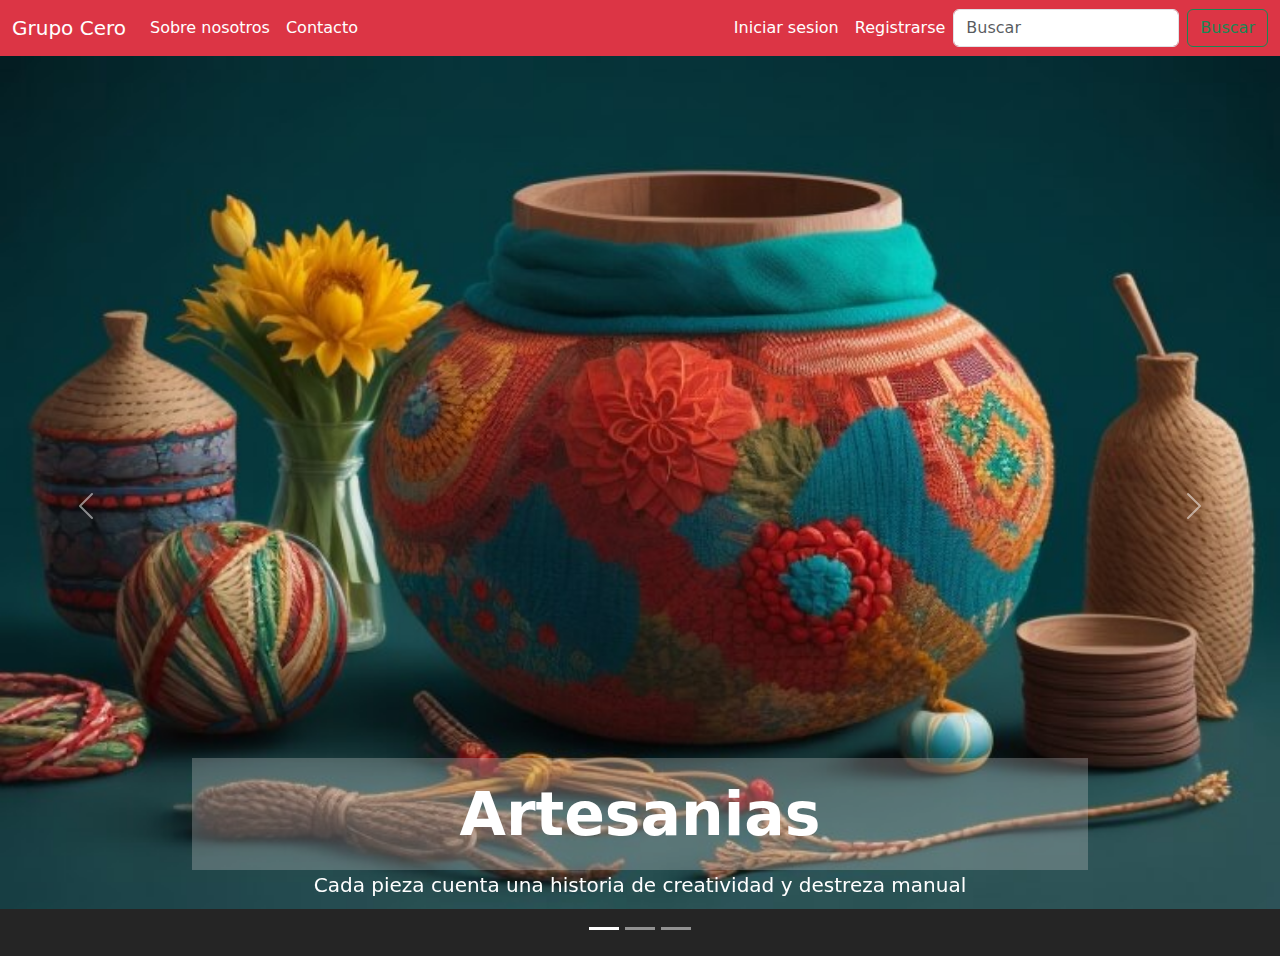
<file: index.html>
<!DOCTYPE html>
<html lang="en">
<head>
    <meta charset="UTF-8">
    <meta name="viewport" content="width=device-width, initial-scale=1.0">
    <title>Grupo Cero</title>
    <link href="https://cdn.jsdelivr.net/npm/bootstrap@5.3.3/dist/css/bootstrap.min.css" rel="stylesheet" integrity="sha384-QWTKZyjpPEjISv5WaRU9OFeRpok6YctnYmDr5pNlyT2bRjXh0JMhjY6hW+ALEwIH" crossorigin="anonymous">
    <link rel="stylesheet" href="./assets/css/styles.css">
</head>
<body>

    <nav class="navbar navbar-expand-lg bg-danger">
        <div class="container-fluid">
            <a class="navbar-brand text-white" href="index.html">Grupo Cero</a>
            <button class="navbar-toggler" type="button" data-bs-toggle="collapse" data-bs-target="#navbarSupportedContent"
                aria-controls="navbarSupportedContent" aria-expanded="false" aria-label="Toggle navigation">
                <span class="navbar-toggler-icon"></span>
            </button>
            <div class="collapse navbar-collapse " id="navbarSupportedContent">
                <ul class="navbar-nav me-auto mb-2 mb-lg-0">
                    <li class="nav-item">
                        <a class="nav-link active text-white" aria-current="page" href="quienes-somos.html">Sobre nosotros</a>
                    </li>
                    <li class="nav-item">
                        <a class="nav-link text-white" href="contacto.html">Contacto</a>
                    </li>
                </ul>
                <div class="ms-auto">
                    <ul class="navbar-nav mb-2 mb-lg-0">
                        <li class="nav-item">
                            <a class="nav-link text-white" href="sesion.html">Iniciar sesion</a>
                        </li>
                        <li class="nav-item">
                            <a class="nav-link text-white" href="sesion.html">Registrarse</a>
                        </li>
                    </ul>
                </div>
                <form class="d-flex" role="search">
                    <input class="form-control me-2" type="search" placeholder="Buscar" aria-label="Search">
                    <button class="btn btn-outline-success" type="submit">Buscar</button>
                </form>
            </div>
        </div>
    </nav>

    <div class="row">
        <div id="carouselExampleCaptions" class="carousel slide">
            <div class="carousel-indicators">
                <button type="button" data-bs-target="#carouselExampleCaptions" data-bs-slide-to="0" class="active"
                    aria-current="true" aria-label="Slide 1"></button>
                <button type="button" data-bs-target="#carouselExampleCaptions" data-bs-slide-to="1"
                    aria-label="Slide 2"></button>
                <button type="button" data-bs-target="#carouselExampleCaptions" data-bs-slide-to="2"
                    aria-label="Slide 3"></button>
            </div>
            <div class="carousel-inner">
                <div class="carousel-item active">
                    <div class="img-container">
                        <a href="artesanias.html">
                            <img src="./assets/img/artesania.jpg" alt="Imagen1 carousel">
                        </a>
                    </div>
                    <div class="carousel-caption d-none d-md-block">
                        <h5 class="titulos">Artesanias</h5>
                        <p class="desc-imagen">Cada pieza cuenta una historia de creatividad y destreza manual</p>
                    </div>
                </div>
                <div class="carousel-item">
                    <div class="img-container">
                        <a href="pinturas.html"><img src="./assets/img/pintura.jpg" class="d-block w-100 img-fluid" alt="Imagen1 carousel"></a>
                    </div>
                    
                    <div class="carousel-caption d-none d-md-block">
                        <h5 class="titulos">Pinturas</h5>
                        <p class="desc-imagen">Un mar de colores y creatividad en nuestra colección de pinturas</p>
                    </div>
                </div>
                <div class="carousel-item">
                    <div class="img-container">
                        <a href="tejidos.html"><img src="assets/img/tejidos.jpeg" class="d-block w-100 img-fluid" alt="Imagen1 carousel"></a>
                    </div>
                    <div class="carousel-caption d-none d-md-block">
                        <h5 class="titulos">Tejidos</h5>
                        <p class="desc-imagen">piezas unicas que cuentan una historia de tradición y habilidad</p>
                    </div>
                </div>
            </div>
            <button class="carousel-control-prev" type="button" data-bs-target="#carouselExampleCaptions" data-bs-slide="prev">
                <span class="carousel-control-prev-icon" aria-hidden="true"></span>
                <span class="visually-hidden">Previous</span>
            </button>
            <button class="carousel-control-next" type="button" data-bs-target="#carouselExampleCaptions" data-bs-slide="next">
                <span class="carousel-control-next-icon" aria-hidden="true"></span>
                <span class="visually-hidden">Next</span>
            </button>
        </div>
    </div>





    <script src="https://cdn.jsdelivr.net/npm/bootstrap@5.3.3/dist/js/bootstrap.bundle.min.js" integrity="sha384-YvpcrYf0tY3lHB60NNkmXc5s9fDVZLESaAA55NDzOxhy9GkcIdslK1eN7N6jIeHz" crossorigin="anonymous"></script>
</body>
</html>
</file>
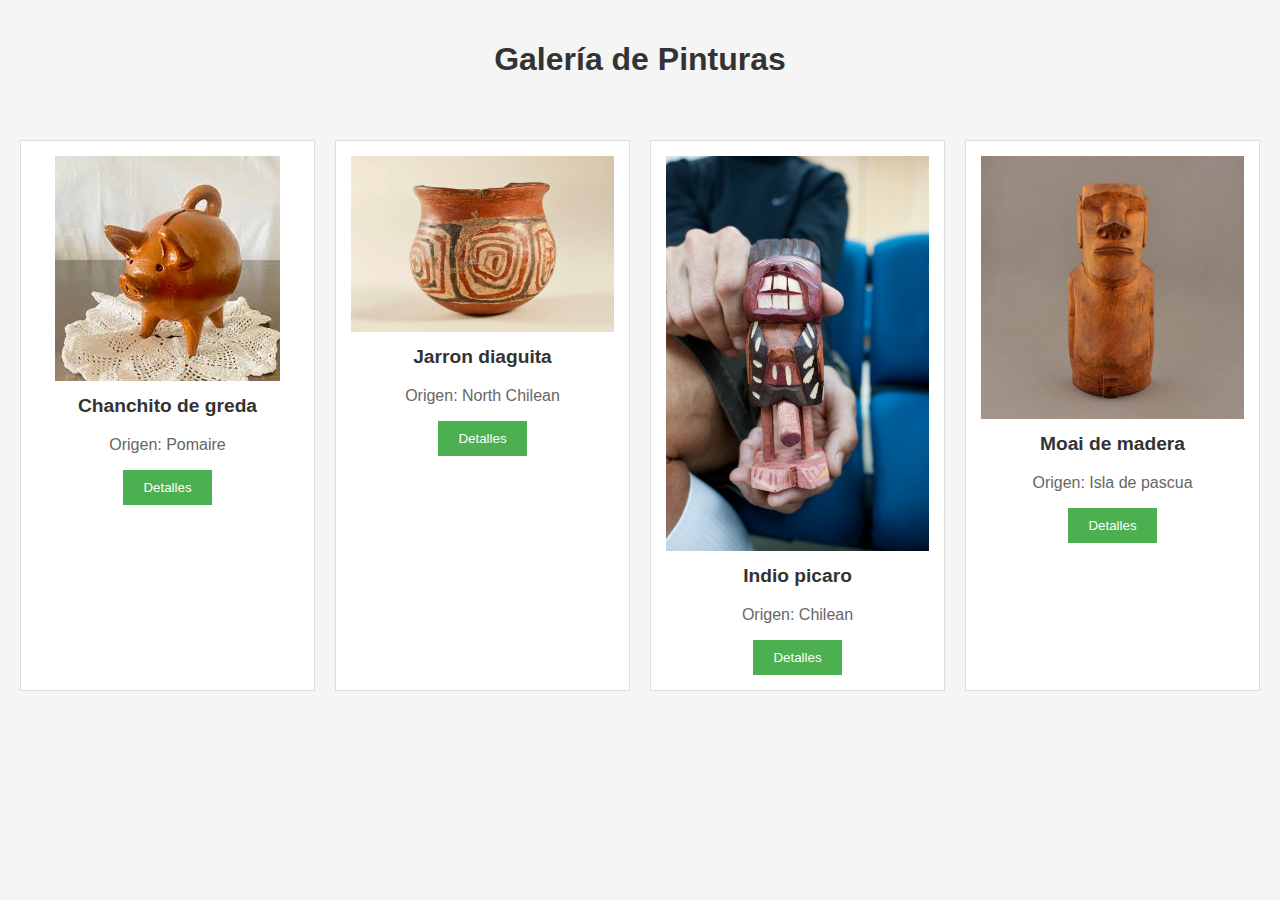
<file: artesanias.html>
<!DOCTYPE html>
<html lang="es">
<head>
    <meta charset="UTF-8">
    <meta name="viewport" content="width=device-width, initial-scale=1.0">
    <title>Galería de Pinturas</title>
    <link rel="stylesheet" href="./assets/css/menus.css">
    
</head>
<body>
    <h1>Galería de Pinturas</h1>

    <div class="gallery">
        <div class="gallery-item">
            <img src="assets/img/chanchito.jpg" alt="Artesania 1">
            <h3>Chanchito de greda</h3>
            <p>Origen: Pomaire</p>
            <button>Detalles</button>
        </div>
        <div class="gallery-item">
            <img src="assets/img/diaguita.jpg" alt="Artesania 2">
            <h3>Jarron diaguita</h3>
            <p>Origen: North Chilean</p>
            <button>Detalles</button>
        </div>
        <div class="gallery-item">
            <img src="assets/img/indio.jpg" alt="Artesania 3">
            <h3>Indio picaro</h3>
            <p>Origen: Chilean</p>
            <button>Detalles</button>
        </div>
        <div class="gallery-item">
            <img src="assets/img/moai.jpg" alt="Artesania 4">
            <h3>Moai de madera</h3>
            <p>Origen: Isla de pascua</p>
            <button>Detalles</button>
        </div>
    </div>

</body>
</html>
</file>
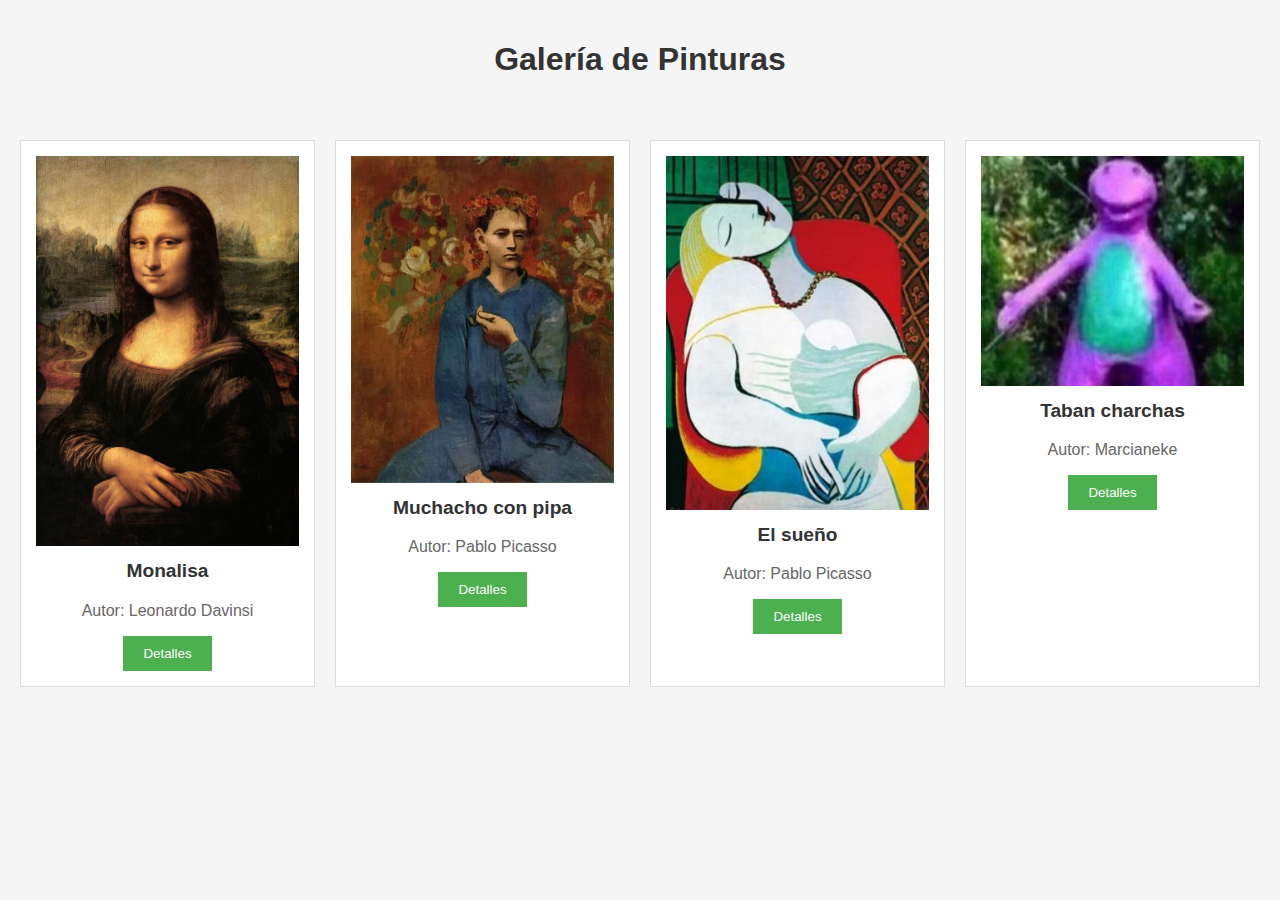
<file: pinturas.html>
<!DOCTYPE html>
<html lang="es">
<head>
    <meta charset="UTF-8">
    <meta name="viewport" content="width=device-width, initial-scale=1.0">
    <title>Galería de Pinturas</title>
    <link rel="stylesheet" href="./assets/css/menus.css">
    
</head>
<body>
    <h1>Galería de Pinturas</h1>

    <div class="gallery">
        <div class="gallery-item">
            <img src="assets/img/monalisa.jpg" alt="Pintura 1">
            <h3>Monalisa</h3>
            <p>Autor: Leonardo Davinsi</p>
            <button>Detalles</button>
        </div>
        <div class="gallery-item">
            <img src="assets/img/muchacho.jpg" alt="Pintura 3">
            <h3>Muchacho con pipa</h3>
            <p>Autor: Pablo Picasso</p>
            <button>Detalles</button>
        </div>
        <div class="gallery-item">
            <img src="assets/img/sueño.jpg" alt="Pintura 4">
            <h3>El sueño</h3>
            <p>Autor: Pablo Picasso</p>
            <button>Detalles</button>
        </div>
        <div class="gallery-item">
            <img src="assets/img/charchas.jpg" alt="Pintura 2">
            <h3>Taban charchas</h3>
            <p>Autor: Marcianeke</p>
            <button>Detalles</button>
        </div>
    </div>

</body>
</html>
</file>
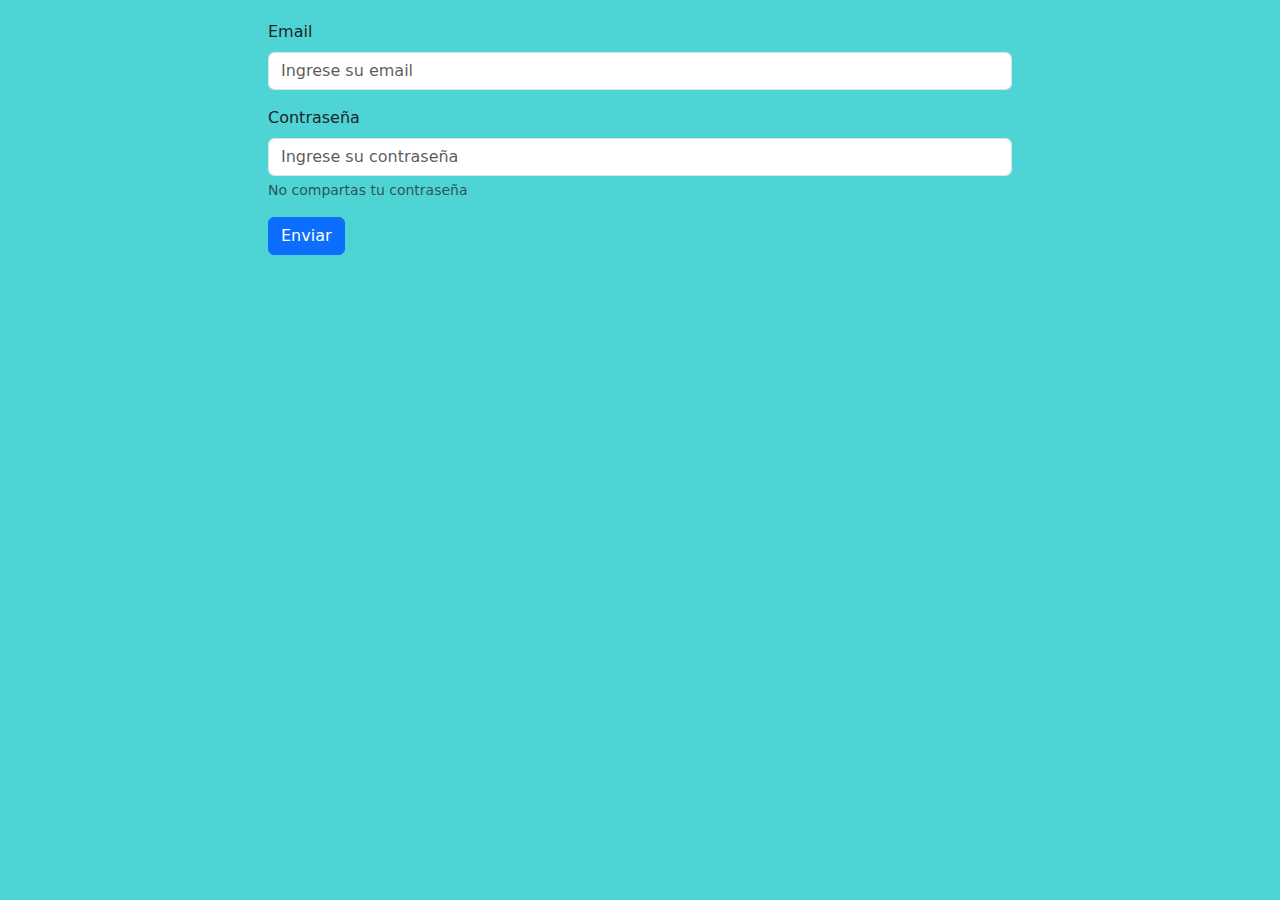
<file: sesion.html>
<!DOCTYPE html>
<html lang="en">
<head>
    <meta charset="UTF-8">
    <meta name="viewport" content="width=device-width, initial-scale=1.0">
    <title>Inicio de sesion</title>
    <link href="https://cdn.jsdelivr.net/npm/bootstrap@5.3.3/dist/css/bootstrap.min.css" rel="stylesheet"
        integrity="sha384-QWTKZyjpPEjISv5WaRU9OFeRpok6YctnYmDr5pNlyT2bRjXh0JMhjY6hW+ALEwIH" crossorigin="anonymous">
    <link rel="stylesheet" href="./assets/css/formulario.css">
</head>
<body>
    
    <div class="container-fluid">
        <form>
            <div class="mb-3">
                <label for="exampleInputEmail1" class="form-label">Email</label>
                <input type="email" class="form-control" id="exampleInputEmail1" aria-describedby="emailHelp"
                    placeholder="Ingrese su email">
            </div>
            <div class="mb-3">
                <label for="exampleInputPassword1" class="form-label">Contraseña</label>
                <input type="password" class="form-control" id="exampleInputPassword1" aria-describedby="passwordHelp"
                    placeholder="Ingrese su contraseña">
                <div id="passwordHelp" class="form-text">No compartas tu contraseña</div>
            </div>
            <a href="index.html" class="btn btn-primary">Enviar</a>
        </form>
    </div>




    <script src="https://cdn.jsdelivr.net/npm/bootstrap@5.3.3/dist/js/bootstrap.bundle.min.js"
        integrity="sha384-YvpcrYf0tY3lHB60NNkmXc5s9fDVZLESaAA55NDzOxhy9GkcIdslK1eN7N6jIeHz"
        crossorigin="anonymous"></script>

</body>
</html>
</file>
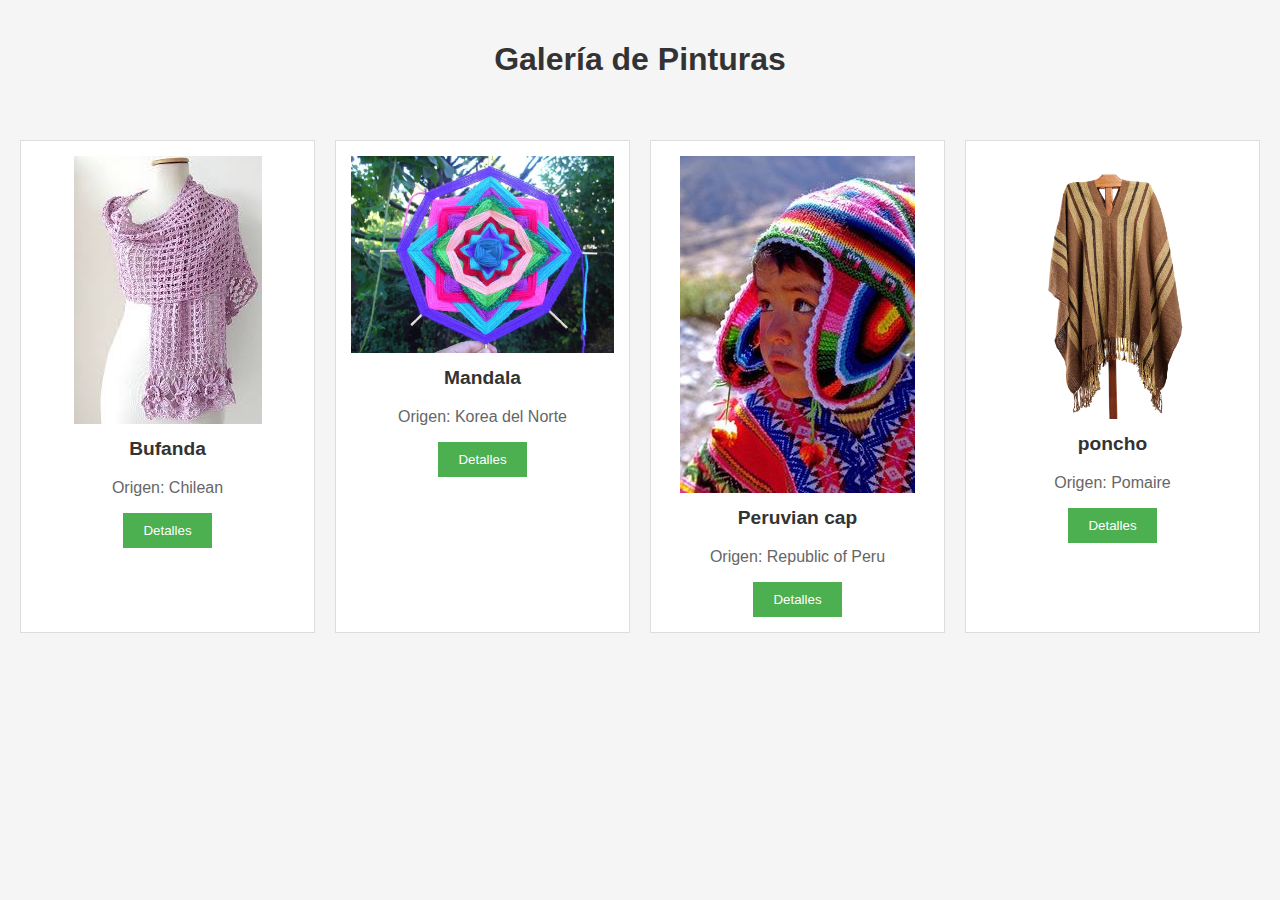
<file: tejidos.html>
<!DOCTYPE html>
<html lang="es">
<head>
    <meta charset="UTF-8">
    <meta name="viewport" content="width=device-width, initial-scale=1.0">
    <title>Galería de Pinturas</title>
    <link rel="stylesheet" href="./assets/css/menus.css">
    
</head>
<body>
    <h1>Galería de Pinturas</h1>

    <div class="gallery">
        <div class="gallery-item">
            <img src="assets/img/bufanda.jpg" alt="Tejido 1">
            <h3>Bufanda</h3>
            <p>Origen: Chilean</p>
            <button>Detalles</button>
        </div>
        <div class="gallery-item">
            <img src="assets/img/mandala.jpg" alt="Tejido 2">
            <h3>Mandala</h3>
            <p>Origen: Korea del Norte</p>
            <button>Detalles</button>
        </div>
        <div class="gallery-item">
            <img src="assets/img/peruvian.jpg" alt="Tejido 3">
            <h3>Peruvian cap</h3>
            <p>Origen: Republic of Peru</p>
            <button>Detalles</button>
        </div>
        <div class="gallery-item">
            <img src="assets/img/poncho.jpg" alt="Tejido 4">
            <h3>poncho</h3>
            <p>Origen: Pomaire</p>
            <button>Detalles</button>
        </div>
    </div>

</body>
</html>
</file>
<file: assets/css/styles.css>
body{
    background-color: rgb(37, 37, 37);
}

.img-container{
    width: 100%;
    height: 900px;
}

.img-container img {
    width: 100%;
    height: auto;
}

.carousel-item:nth-child(2) .carousel-caption {
    color: yellow;
    background-color: rgba(0, 0, 0, 0.5);
    padding: 10px;
}

.titulos {
    font-size: 60px;
    color: white;
    font-weight: bold;
    margin: auto;
    padding: 20px;
    background-color: rgba(201, 201, 201, 0.3);
}

.desc-imagen{
    font-size: 20px;
    color: white;
}

.quienes-somos-title{
    font-size: 70px;
    color: white;
    position: absolute;
    top: 50%;
    left: 50%;
    top: 20%;
    transform: translate(-50%, -50%);
    text-align: center;
}

.quienes-somos-desc {
    font-size: 25px;
    color: white;
    position: absolute;
    top: 70%;
    left: 50%;
    transform: translate(-50%, -50%);
    text-align: center;
    width: 80%;
    padding: 40px;
    background-color: rgba(201, 201, 201, 0.1);
}

.formulario-title {
    font-size: 70px;
    color: white;
    position: absolute;
    top: 50%;
    left: 50%;
    top: 20%;
    transform: translate(-50%, -50%);
    text-align: center;
}

.formulario{
    font-size: 25px;
        color: white;
        position: absolute;
        top: 70%;
        left: 50%;
        transform: translate(-50%, -50%);
        text-align: center;
        width: 80%;
        padding: 40px;
        background-color: rgba(201, 201, 201, 0.1);
}
</file>
<file: assets/css/menus.css>
body {
    font-family: Arial, sans-serif;
    margin: 0;
    padding: 0;
    background-color: #f5f5f5;
}

h1 {
    text-align: center;
    padding: 20px 0;
    color: #333;
}

.gallery {
    display: grid;
    grid-template-columns: repeat(auto-fit, minmax(250px, 1fr));
    gap: 20px;
    padding: 20px;
}

.gallery-item {
    border: 1px solid #ddd;
    background-color: #fff;
    padding: 15px;
    text-align: center;
    transition: transform 0.3s ease-in-out;
}

.gallery-item:hover {
    transform: translateY(-5px);
}

.gallery-item img {
    max-width: 100%;
    height: auto;
}

.gallery-item h3 {
    margin-top: 10px;
    font-size: 1.2rem;
    color: #333;
}

.gallery-item p {
    color: #666;
}

button {
    background-color: #4CAF50;
    color: white;
    padding: 10px 20px;
    border: none;
    cursor: pointer;
    transition: background-color 0.3s ease;
}

button:hover {
    background-color: #292929;
}

form {
    margin-top: 40px;
    padding: 20px;
    border: 1px solid #ddd;
    max-width: 600px;
    margin: 0 auto;
    background-color: #fff;
}

form h2 {
    text-align: center;
    margin-bottom: 20px;
    color: #333;
}

label {
    display: block;
    margin-bottom: 10px;
    color: #333;
}

input[type="text"],
textarea {
    width: 100%;
    padding: 10px;
    margin-bottom: 20px;
    border: 1px solid #ddd;
    border-radius: 5px;
    box-sizing: border-box;
}

input[type="submit"] {
    background-color: #4CAF50;
    color: white;
    padding: 10px 20px;
    border: none;
    cursor: pointer;
    transition: background-color 0.3s ease;
}

input[type="submit"]:hover {
    background-color: #45a049;
}
</file>
<file: assets/css/formulario.css>
body{
    background-color: rgb(78, 212, 212);
}

.container-fluid{
    margin-top: 20px;
    width: 60%;
}

h2{
    text-align: center;
    font-family:'Franklin Gothic Medium', 'Arial Narrow', Arial, sans-serif;
}
</file>
